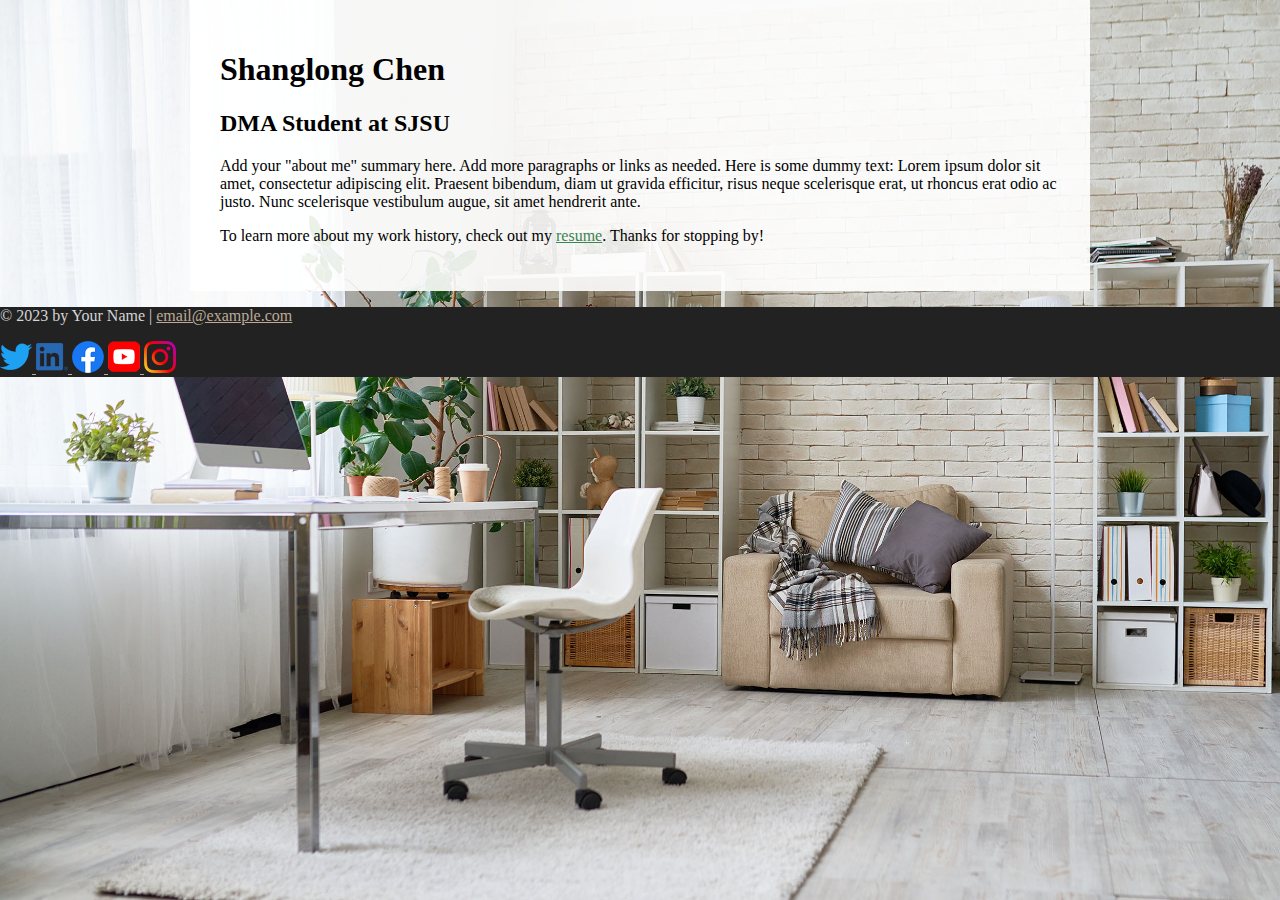
<file: portfolio-site/index.html>
<!DOCTYPE html>
<html lang="en">
  <head>
    <meta charset="UTF-8">
    <meta name="viewport" content="width=device-width, initial-scale=1">
    <title>Shanglong Chen | DMA Student at SJSU</title>
    <link rel="stylesheet" href="css/styles.css">
  </head>
  <body class="home">
    <!-- //  INTRO  // -->
     <div class="content-wrapper">
    <header>
      <!-- Start content edits below this line. -->
      <h1>Shanglong Chen</h1>
      <h2>DMA Student at SJSU</h2>

      <!-- End content edits here. -->
    </header>

    <!-- //  ABOUT ME  // -->
    <main>
      <!-- Start content edits below this line. -->
      <p>Add your "about me" summary here. Add more paragraphs or links as needed. Here is some dummy text: Lorem ipsum dolor sit amet, consectetur adipiscing elit. Praesent bibendum, diam ut gravida efficitur, risus neque scelerisque erat, ut rhoncus erat odio ac justo. Nunc scelerisque vestibulum augue, sit amet hendrerit ante.</p>
      <p>To learn more about my work history, check out my <a href="resume.html"> resume</a>. Thanks for stopping by!</p>

      <!-- End content edits here. -->
    </main>
  </div>
    <!-- //  FOOTER INFO, SOCIAL MEDIA  // -->
    <footer>
      <!-- Start content edits below this line. -->
      <p>© 2023 by Your Name | <a href="mailto:email@example.com">email@example.com</a></p>

      <!-- Add or remove any networks. -->
      <ul class="socials">
        <li>
          <a href="#" target="_blank"><img src="Images/icon-logo-twitter.png" alt="My Twitter" </a>
        </li>
        <li>
          <a href="#" target="_blank"><img src="Images/icon-logo-linkedin.png" alt="My LinkedIn" </a>
        </li>
        <li>
          <a href="#" target="_blank"><img src="Images/icon-logo-facebook.png" alt="My Facebook" </a>
        </li>
        <li>
          <a href="#" target="_blank"><img src="Images/icon-logo-youtube.png" alt="My Youtube" </a>
        </li>
        <li>
          <a href="#" target="_blank"><img src="Images/icon-logo-instagram.png" alt="My Instagram" </a>
        </li>
      </ul>
      <!-- End content edits here. -->
    </footer>
  </body>
</html>
</file>
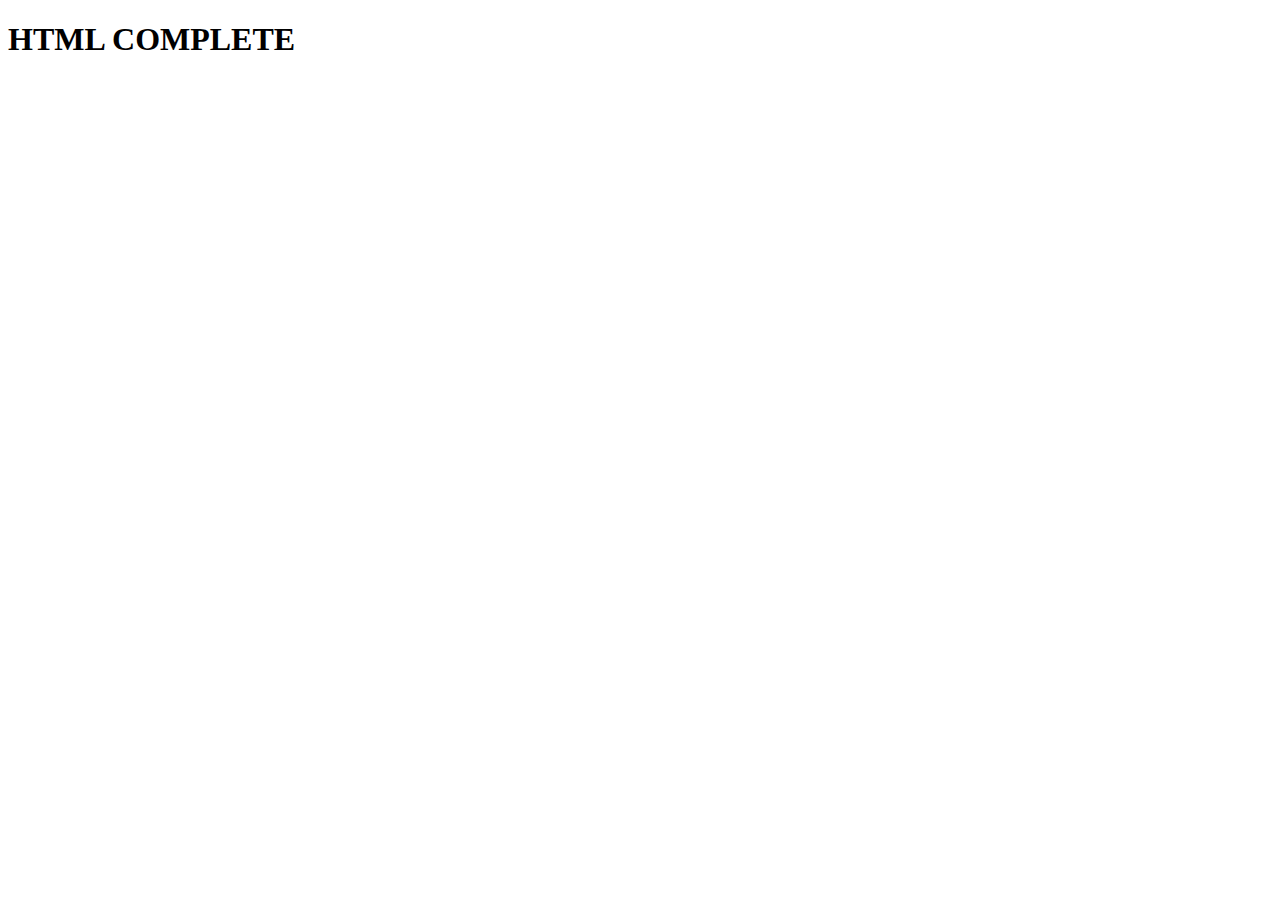
<file: tutorials/01-html/index.html>
<!DOCTYPE html>
<html lang="en">
<head>
    <meta charset="UTF-8">
    <meta name="viewport" content="width=device-width, initial-scale=1.0">
    <title>Tut 0</title>
</head>
<body>
    <h1>HTML COMPLETE</h1>
</body>
</html>
</file>
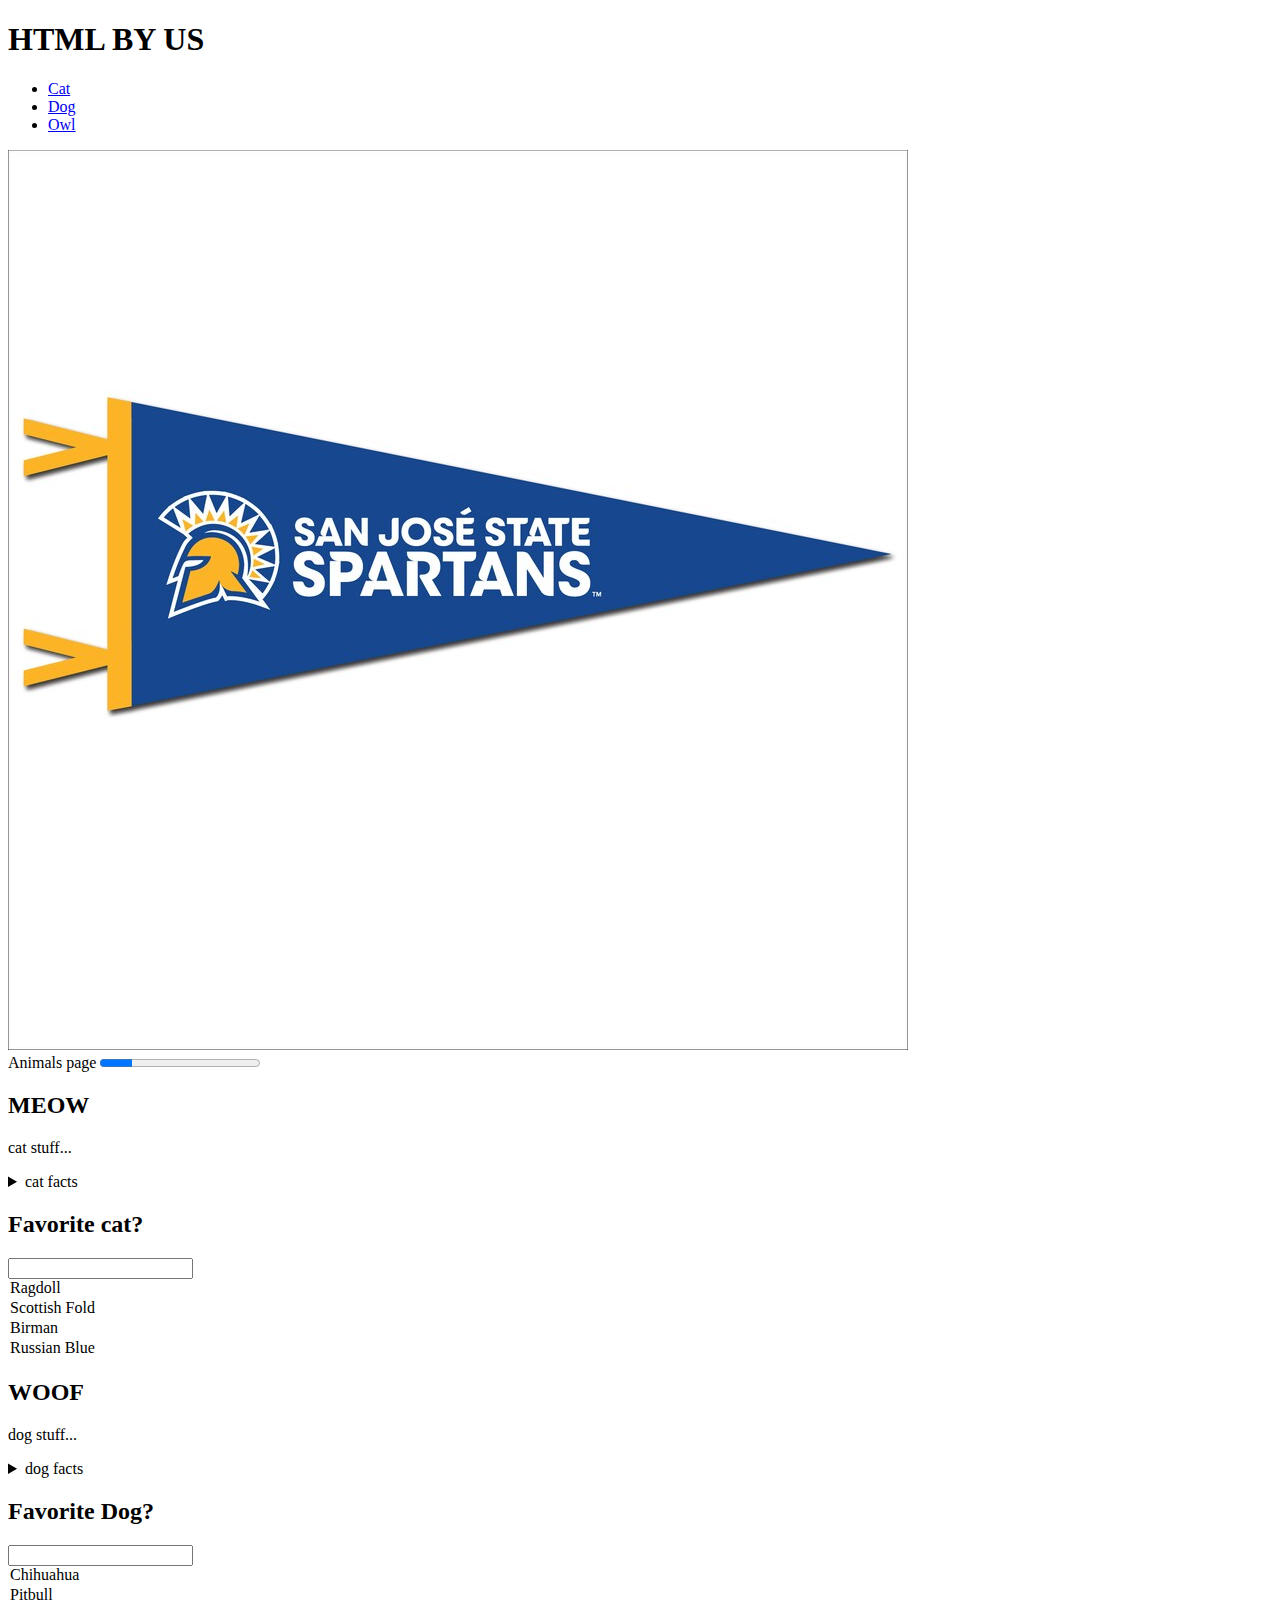
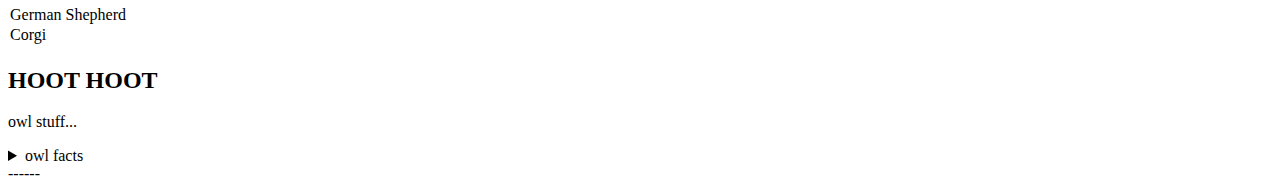
<file: tutorials/02-html/index.html>
<!DOCTYPE html>
<html lang="en">
<head>
    <meta charset="UTF-8">
    <meta name="viewport" content="width=device-width, initial-scale=1.0">
    <title>HTML TUT</title>
    <meta name="description" content="tutorials blah blah">
</head>
<body>
    <header>
        <h1 draggable="true"> HTML BY US</h1>
        <nav>
            <ul>
                <li><a href="#cat">Cat</a></li>
                <li><a href="#dog">Dog</a></li>
                <li><a href="#owl">Owl</a></li>
            </ul>
        </nav>
        <div>
            <img src="images/sjsu.jpg" alt="SJSU flag">
        </div>
    </header>
    <label for="skills">Animals page</label>
    <progress id="skills" value="20" max="100"></progress>
    <main>
        <section id="cat">
            <h2>MEOW</h2>
            <p>cat stuff...</p>
            <details>
                <Summary>cat facts</Summary>
                <p>they're cute!</p>
            </details>
        <h2>Favorite cat?</h2>
        <input list="favorite cat">
        <datalist="favoritecat">
            <option>Ragdoll</option>
            <option>Scottish Fold</option>
            <option>Birman</option>
            <option>Russian Blue</option>
        </datalist>
        </section>
        <section id="dog">
            <h2>WOOF</h2>
            <p>dog stuff...</p>
            <details>
                <Summary>dog facts</Summary>
                <p>they're cute!</p>
            </details>
        <h2>Favorite Dog?</h2>
        <input list="favorite dog">
        <datalist="favoritedog">
            <option>Chihuahua</option>
            <option>Pitbull</option>
            <option>German Shepherd</option>
            <option>Corgi</option>
        </datalist>
        </section>
        <section id="owl">
            <h2>HOOT HOOT</h2>
            <p>owl stuff...</p>
            <details>
                <Summary>owl facts</Summary>
                <p>they're cute!</p>
            </details>
        </section>
    </main>
    <footer>------</footer>
</body>
</html>
</file>
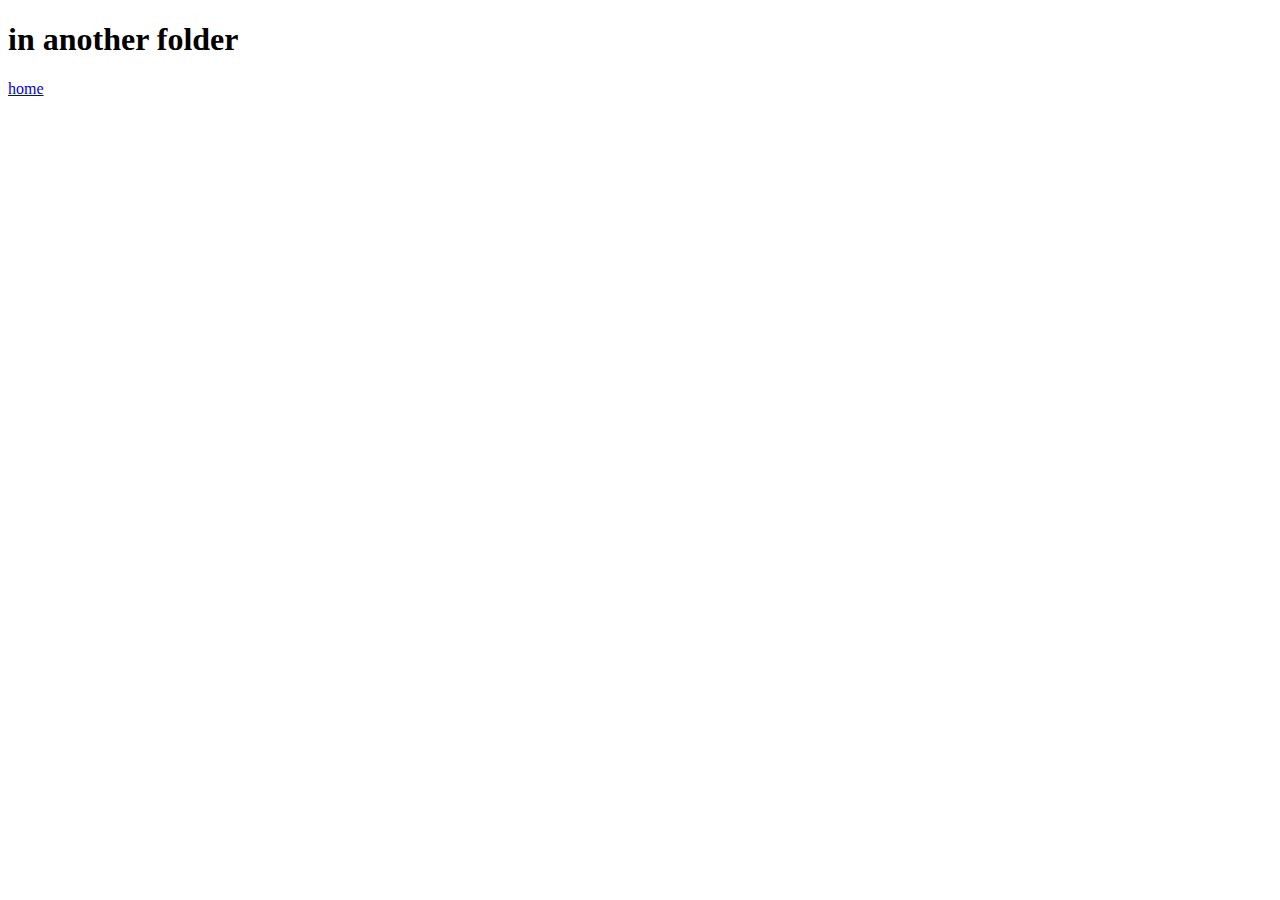
<file: tutorials/01-html/another-folder/index.html>
<!DOCTYPE html>
<html lang="en">
<head>
    <meta charset="UTF-8">
    <meta name="viewport" content="width=device-width, initial-scale=1.0">
    <title>in another folder</title>
</head>
<body>
    <h1>in another folder</h1>
    <a href="..">home</a>
</body>
</html>
</file>
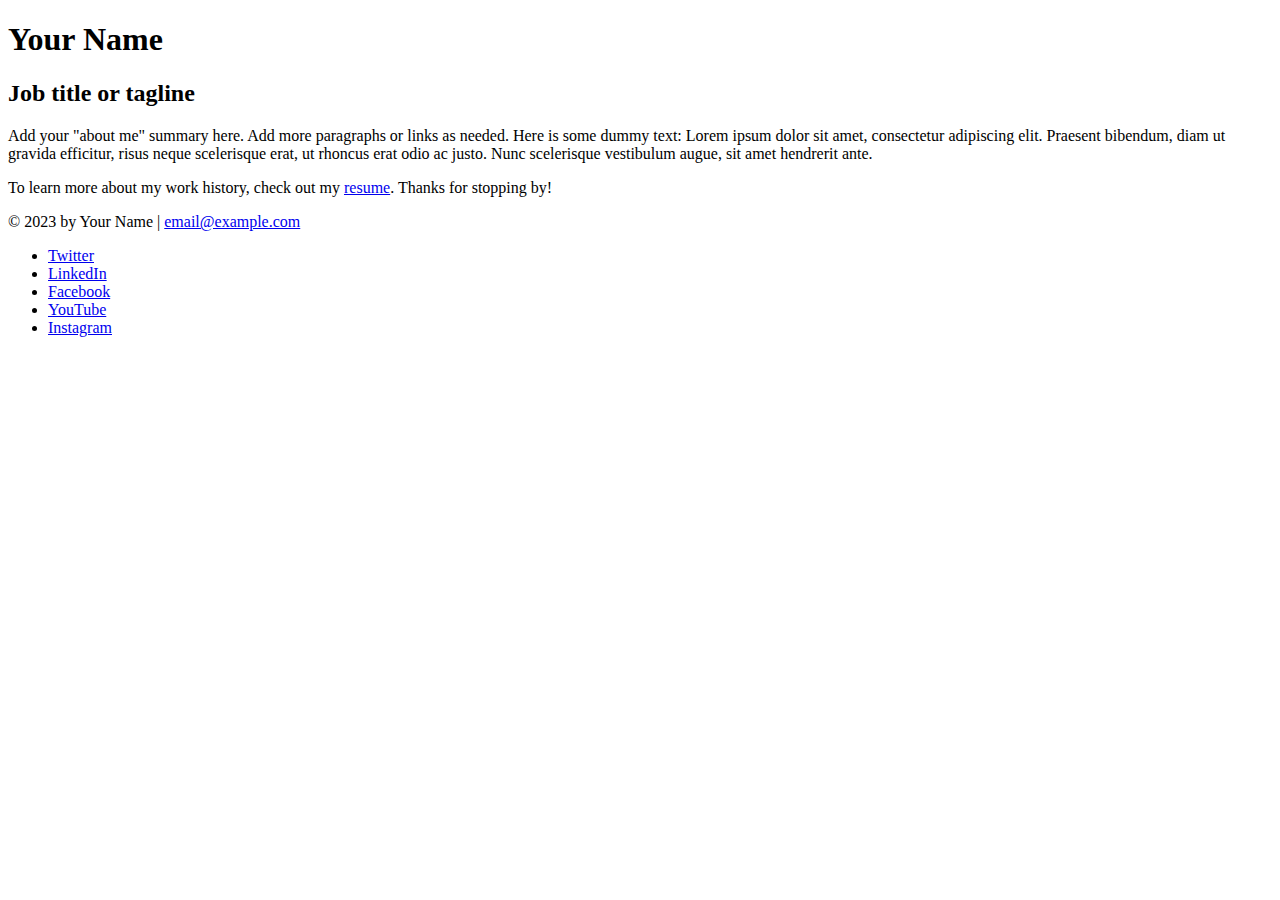
<file: tutorials/03-css-essential-training/exercise-files/Exercise Files/starter-files/index.html>
<!DOCTYPE html>
<html lang="en">
  <head>
    <meta charset="UTF-8">
    <meta name="viewport" content="width=device-width, initial-scale=1">
    <title>Add a relevant page title</title>
  </head>
  <body>
    <!-- //  INTRO  // -->
    <header>
      <!-- Start content edits below this line. -->
      <h1>Your Name</h1>
      <h2>Job title or tagline</h2>

      <!-- End content edits here. -->
    </header>

    <!-- //  ABOUT ME  // -->
    <main>
      <!-- Start content edits below this line. -->
      <p>Add your "about me" summary here. Add more paragraphs or links as needed. Here is some dummy text: Lorem ipsum dolor sit amet, consectetur adipiscing elit. Praesent bibendum, diam ut gravida efficitur, risus neque scelerisque erat, ut rhoncus erat odio ac justo. Nunc scelerisque vestibulum augue, sit amet hendrerit ante.</p>
      <p>To learn more about my work history, check out my <a href="resume.html"> resume</a>. Thanks for stopping by!</p>

      <!-- End content edits here. -->
    </main>

    <!-- //  FOOTER INFO, SOCIAL MEDIA  // -->
    <footer>
      <!-- Start content edits below this line. -->
      <p>© 2023 by Your Name | <a href="mailto:email@example.com">email@example.com</a></p>

      <!-- Add or remove any networks. -->
      <ul>
        <li>
          <a href="#" target="_blank">Twitter</a>
        </li>
        <li>
          <a href="#" target="_blank">LinkedIn</a>
        </li>
        <li>
          <a href="#" target="_blank">Facebook</a>
        </li>
        <li>
          <a href="#" target="_blank">YouTube</a>
        </li>
        <li>
          <a href="#" target="_blank">Instagram</a>
        </li>
      </ul>
      <!-- End content edits here. -->
    </footer>
  </body>
</html>
</file>
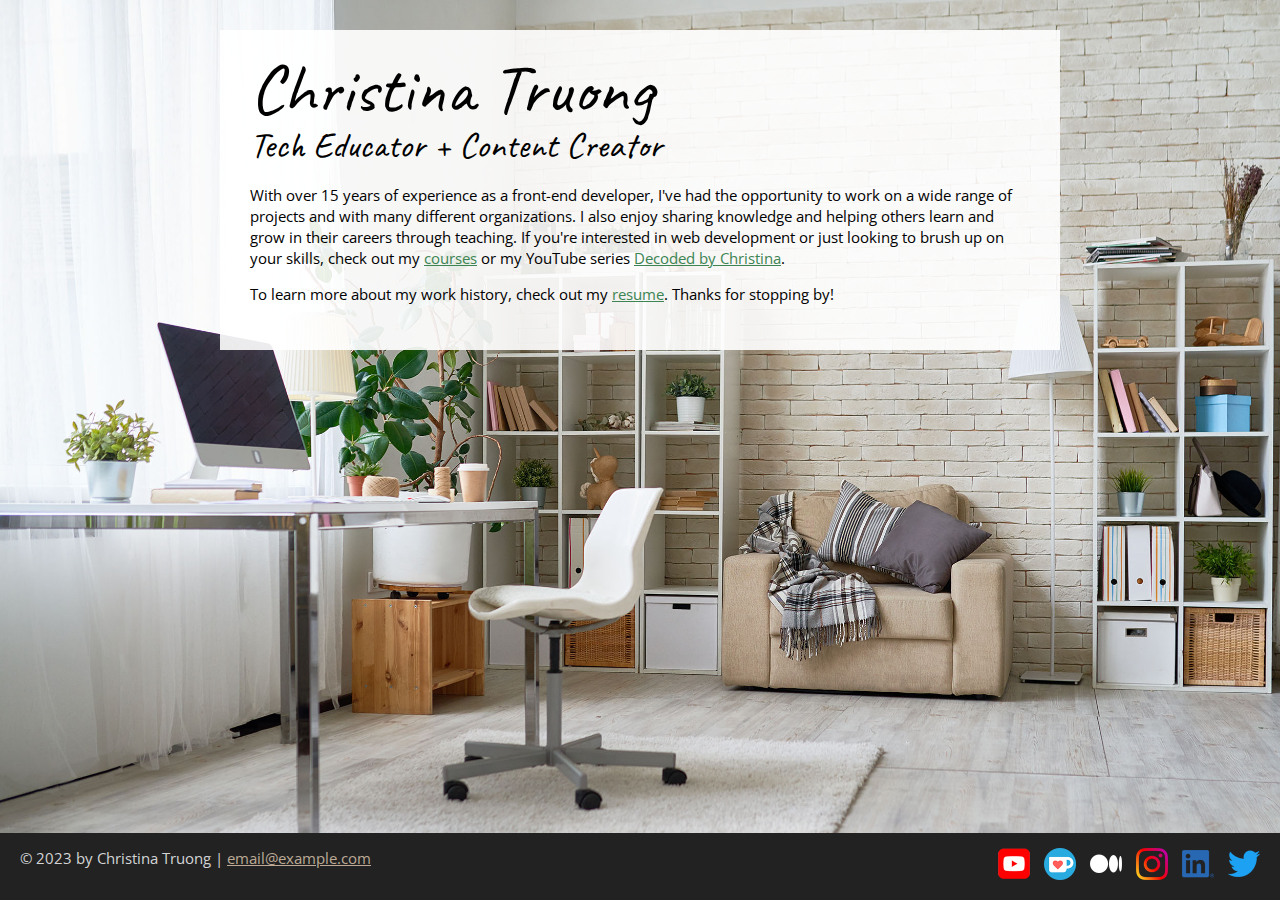
<file: tutorials/03-css-essential-training/exercise-files/Exercise Files/final/personal-site/index.html>
<!DOCTYPE html>
<html lang="en">
  <head>
    <meta charset="UTF-8">
    <meta name="viewport" content="width=device-width, initial-scale=1.0">
    <title>Christina Truong, Tech Educator and Content Creator</title>
    <link rel="preconnect" href="https://fonts.googleapis.com">
    <link rel="preconnect" href="https://fonts.gstatic.com" crossorigin>
    <link href="https://fonts.googleapis.com/css2?family=Caveat&family=Open+Sans&display=swap" rel="stylesheet">
    <link rel="stylesheet" href="css/styles.css">
  </head>
  <body class="home">
    <!-- //  INTRO  // -->
    <div class="content-wrapper">
      <div class="content-bg">
        <header>
          <!-- Start content edits below this line. -->
          <h1>Christina Truong</h1>
          <h2>Tech Educator + Content Creator</h2>

          <!-- End content edits here. -->
        </header>

        <!-- //  ABOUT ME  // -->
        <main>
          <p>With over 15 years of experience as a front-end developer, I've had the opportunity to work on a wide range of projects and with many different organizations. I also enjoy sharing knowledge and helping others learn and grow in their careers through teaching. If you're interested in web development or just looking to brush up on your skills, check out my <a href="https://christinatruong.com/courses/" target="_blank">courses</a> or my YouTube series <a href="https://www.youtube.com/@madebychristina" target="_blank">Decoded by Christina</a>.</p>

          <p>To learn more about my work history, check out my <a href="resume.html"> resume</a>. Thanks for stopping by!</p>
        </main>
      </div>
    </div>
    <!-- //  FOOTER INFO, SOCIAL MEDIA  // -->
    <footer>
      <p>© 2023 by Christina Truong |  <a href="mailto:email@example.com">email@example.com</a></p>

      <ul class="socials">
        <li>
          <a href="https://www.youtube.com/@madebychristina" target="_blank"><img src="images/icon-logo-youtube.png" alt="My YouTube channel"></a>
        </li>
        <li>
          <a href="https://ko-fi.com/christinatruong" target="_blank"><img src="images/icon-logo-ko-fi.png" alt="My Ko-Fi homepage"></a>
        </li>
        <li>
          <a href="https://medium.com/@christinatruong" target="_blank"><img src="images/icon-logo-medium.png" alt="My Medium homepage"></a>
        </li>
        <li>
          <a href="https://www.instagram.com/christina.is.online/" target="_blank"><img src="images/icon-logo-instagram.png" alt="My Instagram"></a>
        </li>
        <li>
          <a href="https://ca.linkedin.com/in/christinatruong" target="_blank"><img src="images/icon-logo-linkedin.png" alt="My LinkedIn profile"></a>
        </li>
        <li>
          <a href="https://twitter.com/christinatruong" target="_blank"><img src="images/icon-logo-twitter.png" alt="My Twitter profile"></a>
        </li>
      </ul>
    </footer>
  </body>
</html>
</file>
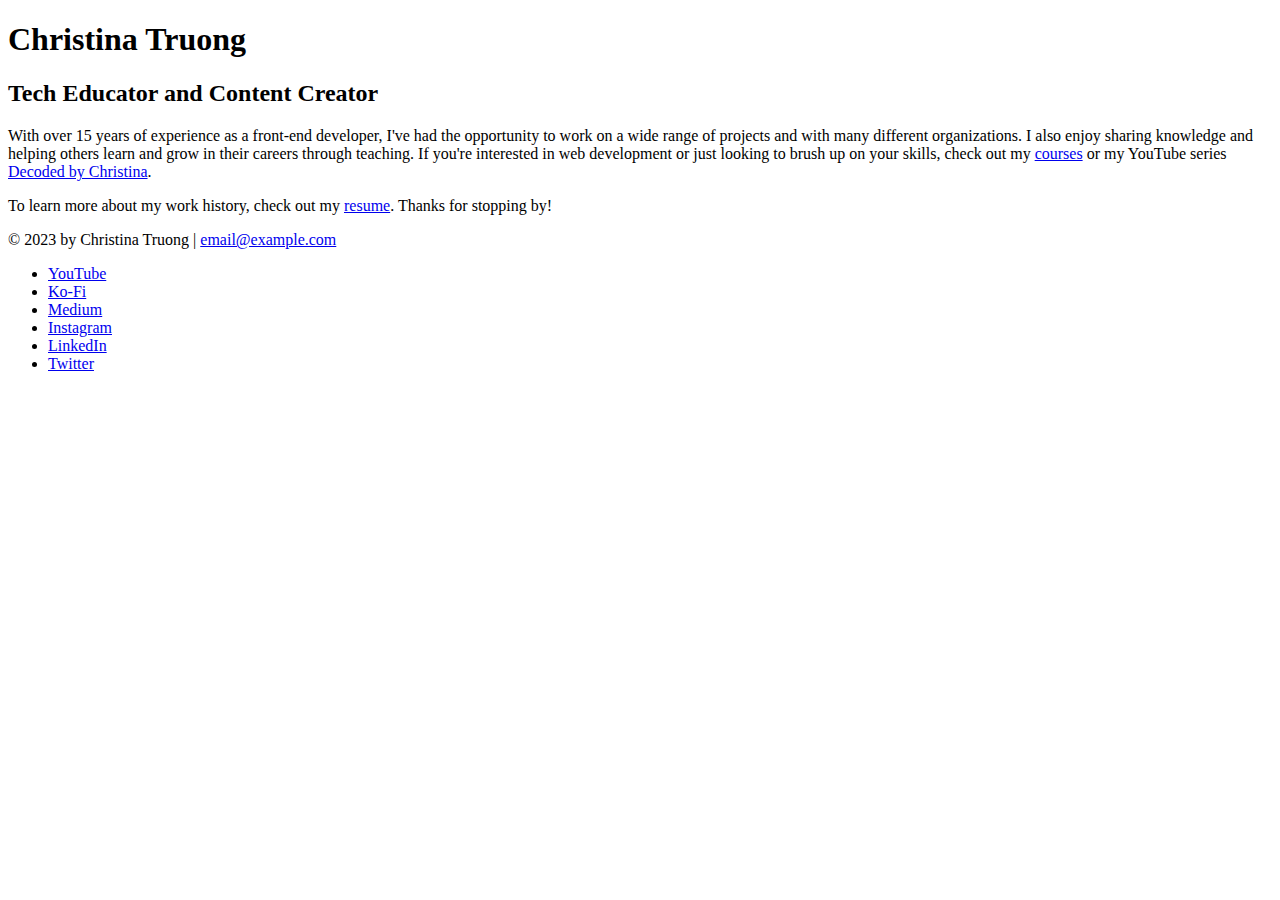
<file: tutorials/03-css-essential-training/exercise-files/Exercise Files/Ch1/01_05/personal-site/index.html>
<!DOCTYPE html>
<html lang="en">
  <head>
    <meta charset="UTF-8">
    <meta name="viewport" content="width=device-width, initial-scale=1.0">
    <title>Christina Truong, Tech Educator and Content Creator</title>
  </head>
  <body>
    <!-- //  INTRO  // -->
    <header>
      <!-- Start content edits below this line. -->
      <h1>Christina Truong</h1>
      <h2>Tech Educator and Content Creator</h2>

      <!-- End content edits here. -->
    </header>

    <!-- //  ABOUT ME  // -->
    <main>
      <p>With over 15 years of experience as a front-end developer, I've had the opportunity to work on a wide range of projects and with many different organizations. I also enjoy sharing knowledge and helping others learn and grow in their careers through teaching. If you're interested in web development or just looking to brush up on your skills, check out my <a href="https://christinatruong.com/courses/" target="_blank">courses</a> or my YouTube series <a href="https://www.youtube.com/@madebychristina" target="_blank">Decoded by Christina</a>.</p>

      <p>To learn more about my work history, check out my <a href="resume.html"> resume</a>. Thanks for stopping by!</p>
    </main>

    <!-- //  FOOTER INFO, SOCIAL MEDIA  // -->
    <footer>
      <p>© 2023 by Christina Truong |  <a href="mailto:email@example.com">email@example.com</a></p>

      <ul>
        <li>
          <a href="https://www.youtube.com/@madebychristina" target="_blank">YouTube</a>
        </li>
        <li>
          <a href="https://ko-fi.com/christinatruong" target="_blank">Ko-Fi</a>
        </li>
        <li>
          <a href="https://medium.com/@christinatruong" target="_blank">Medium</a>
        </li>
        <li>
          <a href="https://www.instagram.com/christinaisonline/" target="_blank">Instagram</a>
        </li>
        <li>
          <a href="https://ca.linkedin.com/in/christinatruong/" target="_blank">LinkedIn</a>
        </li>
        <li>
          <a href="https://twitter.com/christinatruong" target="_blank">Twitter</a>
        </li>
      </ul>
    </footer>
  </body>
</html>
</file>
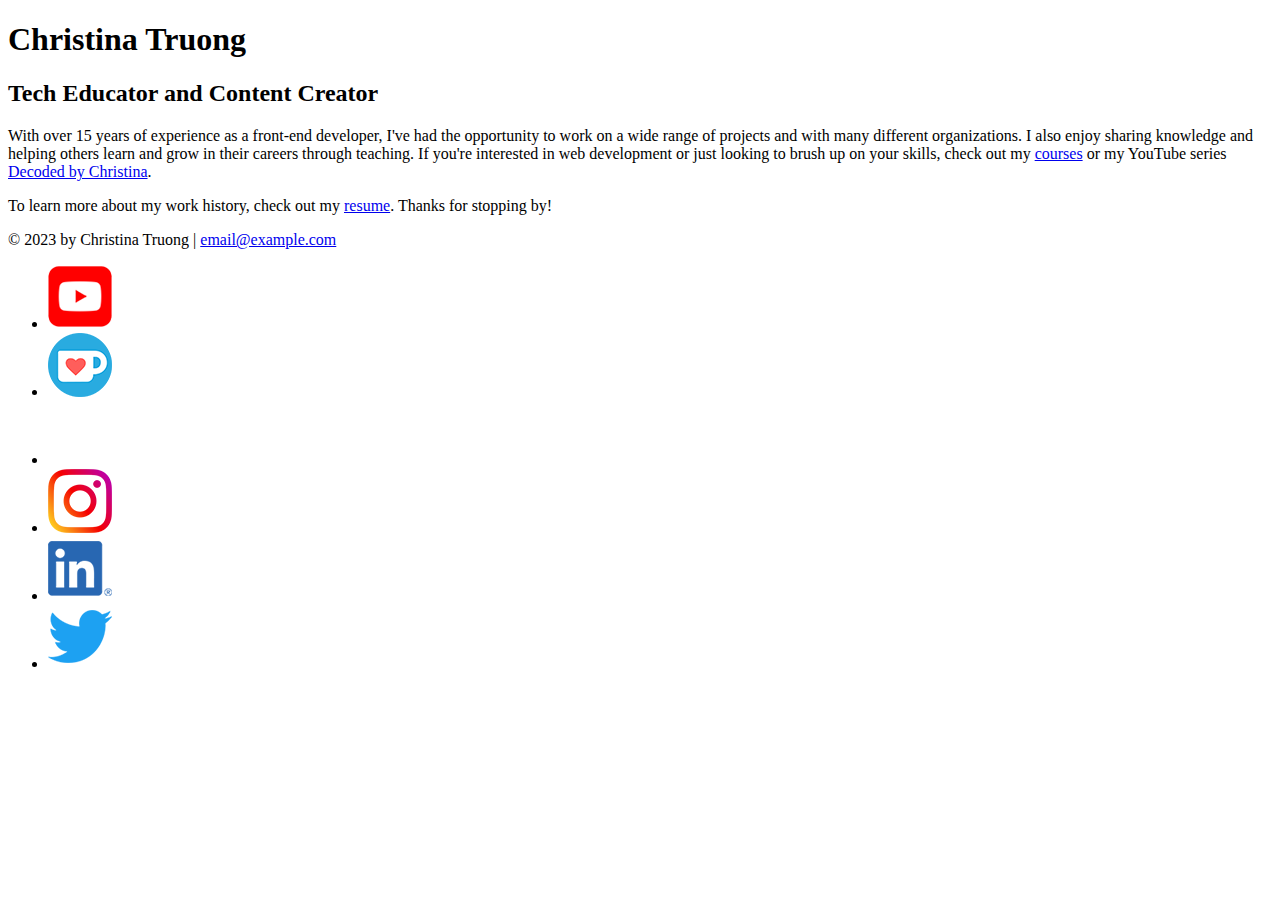
<file: tutorials/03-css-essential-training/exercise-files/Exercise Files/Ch1/01_09/personal-site/index.html>
<!DOCTYPE html>
<html lang="en">
  <head>
    <meta charset="UTF-8">
    <meta name="viewport" content="width=device-width, initial-scale=1.0">
    <title>Christina Truong, Tech Educator and Content Creator</title>
  </head>
  <body>
    <!-- //  INTRO  // -->
    <header>
      <!-- Start content edits below this line. -->
      <h1>Christina Truong</h1>
      <h2>Tech Educator and Content Creator</h2>

      <!-- End content edits here. -->
    </header>

    <!-- //  ABOUT ME  // -->
    <main>
      <p>With over 15 years of experience as a front-end developer, I've had the opportunity to work on a wide range of projects and with many different organizations. I also enjoy sharing knowledge and helping others learn and grow in their careers through teaching. If you're interested in web development or just looking to brush up on your skills, check out my <a href="https://christinatruong.com/courses/" target="_blank">courses</a> or my YouTube series <a href="https://www.youtube.com/@madebychristina" target="_blank">Decoded by Christina</a>.</p>

      <p>To learn more about my work history, check out my <a href="resume.html"> resume</a>. Thanks for stopping by!</p>
    </main>

    <!-- //  FOOTER INFO, SOCIAL MEDIA  // -->
    <footer>
      <p>© 2023 by Christina Truong |  <a href="mailto:email@example.com">email@example.com</a></p>

      <ul>
        <li>
          <a href="https://www.youtube.com/@madebychristina" target="_blank"><img src="images/icon-logo-youtube.png" alt="My YouTube channel"></a>
        </li>
        <li>
          <a href="https://ko-fi.com/christinatruong" target="_blank"><img src="images/icon-logo-ko-fi.png" alt="My Ko-Fi homepage"></a>
        </li>
        <li>
          <a href="https://medium.com/@christinatruong" target="_blank"><img src="images/icon-logo-medium.png" alt="My Medium homepage"></a>
        </li>
        <li>
          <a href="https://www.instagram.com/christina.is.online/" target="_blank"><img src="images/icon-logo-instagram.png" alt="My Instagram"></a>
        </li>
        <li>
          <a href="https://ca.linkedin.com/in/christinatruong" target="_blank"><img src="images/icon-logo-linkedin.png" alt="My LinkedIn profile"></a>
        </li>
        <li>
          <a href="https://twitter.com/christinatruong" target="_blank"><img src="images/icon-logo-twitter.png" alt="My Twitter profile"></a>
        </li>
      </ul>
    </footer>
  </body>
</html>
</file>
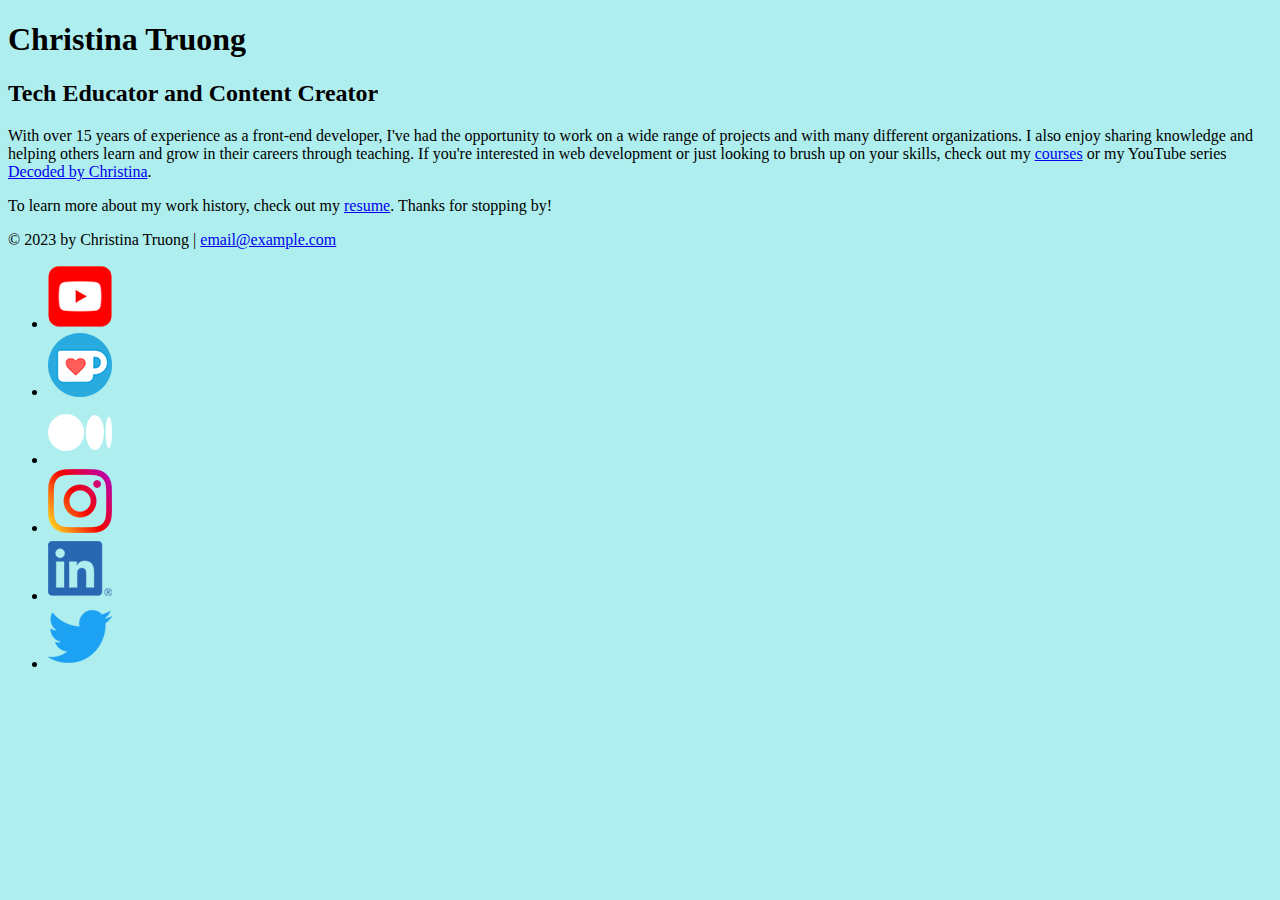
<file: tutorials/03-css-essential-training/exercise-files/Exercise Files/Ch1/01_11/personal-site/index.html>
<!DOCTYPE html>
<html lang="en">
  <head>
    <meta charset="UTF-8">
    <meta name="viewport" content="width=device-width, initial-scale=1.0">
    <title>Christina Truong, Tech Educator and Content Creator</title>
    <link rel="stylesheet" href="css/styles.css">
  </head>
  <body>
    <!-- //  INTRO  // -->
    <header>
      <!-- Start content edits below this line. -->
      <h1>Christina Truong</h1>
      <h2>Tech Educator and Content Creator</h2>

      <!-- End content edits here. -->
    </header>

    <!-- //  ABOUT ME  // -->
    <main>
      <p>With over 15 years of experience as a front-end developer, I've had the opportunity to work on a wide range of projects and with many different organizations. I also enjoy sharing knowledge and helping others learn and grow in their careers through teaching. If you're interested in web development or just looking to brush up on your skills, check out my <a href="https://christinatruong.com/courses/" target="_blank">courses</a> or my YouTube series <a href="https://www.youtube.com/@madebychristina" target="_blank">Decoded by Christina</a>.</p>

      <p>To learn more about my work history, check out my <a href="resume.html"> resume</a>. Thanks for stopping by!</p>
    </main>

    <!-- //  FOOTER INFO, SOCIAL MEDIA  // -->
    <footer>
      <p>© 2023 by Christina Truong |  <a href="mailto:email@example.com">email@example.com</a></p>

      <ul>
        <li>
          <a href="https://www.youtube.com/@madebychristina" target="_blank"><img src="images/icon-logo-youtube.png" alt="My YouTube channel"></a>
        </li>
        <li>
          <a href="https://ko-fi.com/christinatruong" target="_blank"><img src="images/icon-logo-ko-fi.png" alt="My Ko-Fi homepage"></a>
        </li>
        <li>
          <a href="https://medium.com/@christinatruong" target="_blank"><img src="images/icon-logo-medium.png" alt="My Medium homepage"></a>
        </li>
        <li>
          <a href="https://www.instagram.com/christina.is.online/" target="_blank"><img src="images/icon-logo-instagram.png" alt="My Instagram"></a>
        </li>
        <li>
          <a href="https://ca.linkedin.com/in/christinatruong" target="_blank"><img src="images/icon-logo-linkedin.png" alt="My LinkedIn profile"></a>
        </li>
        <li>
          <a href="https://twitter.com/christinatruong" target="_blank"><img src="images/icon-logo-twitter.png" alt="My Twitter profile"></a>
        </li>
      </ul>
    </footer>
  </body>
</html>
</file>
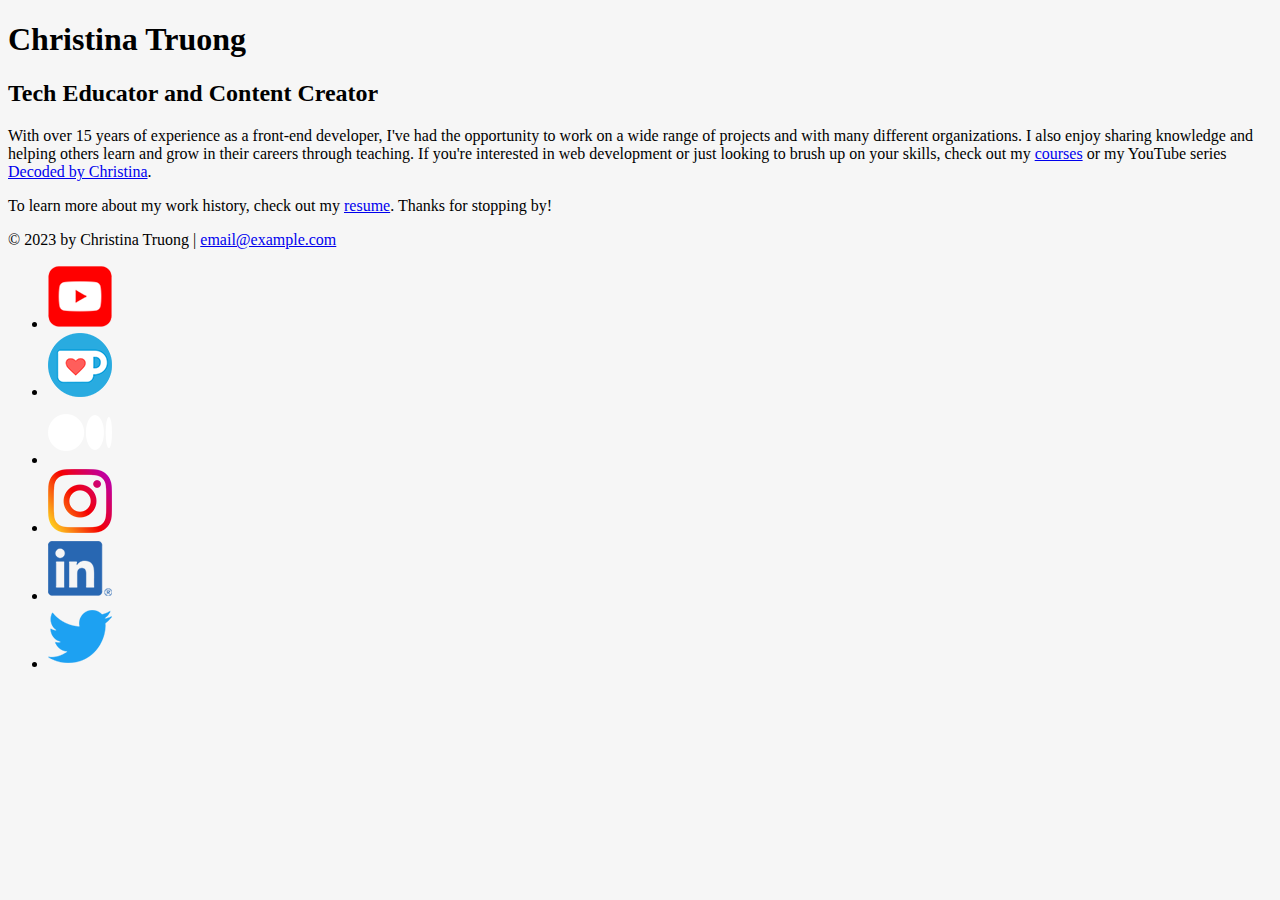
<file: tutorials/03-css-essential-training/exercise-files/Exercise Files/Ch2/02_11/personal-site/index.html>
<!DOCTYPE html>
<html lang="en">
  <head>
    <meta charset="UTF-8">
    <meta name="viewport" content="width=device-width, initial-scale=1.0">
    <title>Christina Truong, Tech Educator and Content Creator</title>
    <link rel="stylesheet" href="css/styles.css">
  </head>
  <body class="home">
    <!-- //  INTRO  // -->
    <header>
      <!-- Start content edits below this line. -->
      <h1>Christina Truong</h1>
      <h2>Tech Educator and Content Creator</h2>

      <!-- End content edits here. -->
    </header>

    <!-- //  ABOUT ME  // -->
    <main>
      <p>With over 15 years of experience as a front-end developer, I've had the opportunity to work on a wide range of projects and with many different organizations. I also enjoy sharing knowledge and helping others learn and grow in their careers through teaching. If you're interested in web development or just looking to brush up on your skills, check out my <a href="https://christinatruong.com/courses/" target="_blank">courses</a> or my YouTube series <a href="https://www.youtube.com/@madebychristina" target="_blank">Decoded by Christina</a>.</p>

      <p>To learn more about my work history, check out my <a href="resume.html"> resume</a>. Thanks for stopping by!</p>
    </main>

    <!-- //  FOOTER INFO, SOCIAL MEDIA  // -->
    <footer>
      <p>© 2023 by Christina Truong |  <a href="mailto:email@example.com">email@example.com</a></p>

      <ul>
        <li>
          <a href="https://www.youtube.com/@madebychristina" target="_blank"><img src="images/icon-logo-youtube.png" alt="My YouTube channel"></a>
        </li>
        <li>
          <a href="https://ko-fi.com/christinatruong" target="_blank"><img src="images/icon-logo-ko-fi.png" alt="My Ko-Fi homepage"></a>
        </li>
        <li>
          <a href="https://medium.com/@christinatruong" target="_blank"><img src="images/icon-logo-medium.png" alt="My Medium homepage"></a>
        </li>
        <li>
          <a href="https://www.instagram.com/christina.is.online/" target="_blank"><img src="images/icon-logo-instagram.png" alt="My Instagram"></a>
        </li>
        <li>
          <a href="https://ca.linkedin.com/in/christinatruong" target="_blank"><img src="images/icon-logo-linkedin.png" alt="My LinkedIn profile"></a>
        </li>
        <li>
          <a href="https://twitter.com/christinatruong" target="_blank"><img src="images/icon-logo-twitter.png" alt="My Twitter profile"></a>
        </li>
      </ul>
    </footer>
  </body>
</html>
</file>
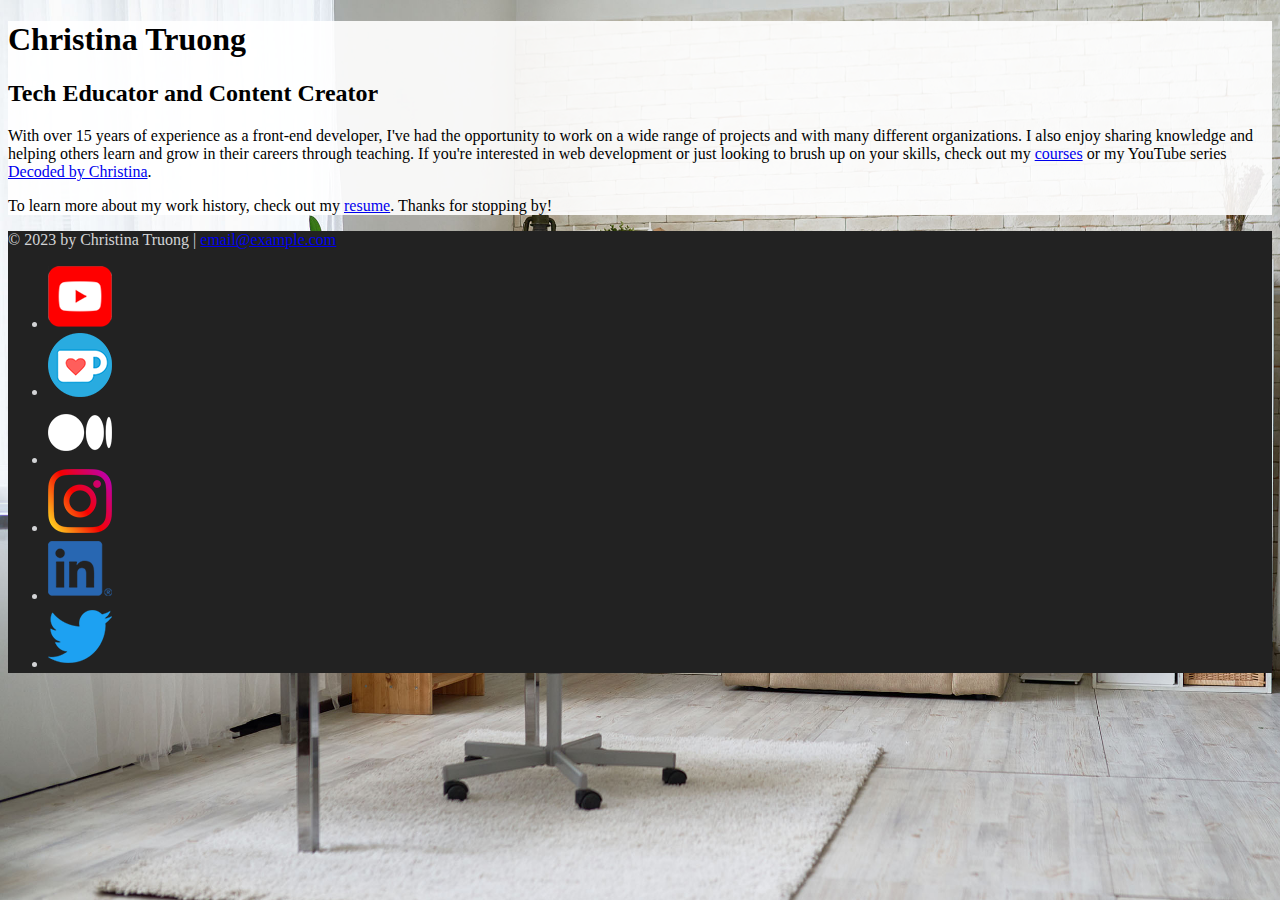
<file: tutorials/03-css-essential-training/exercise-files/Exercise Files/Ch2/02_12/personal-site/index.html>
<!DOCTYPE html>
<html lang="en">
  <head>
    <meta charset="UTF-8">
    <meta name="viewport" content="width=device-width, initial-scale=1.0">
    <title>Christina Truong, Tech Educator and Content Creator</title>
    <link rel="stylesheet" href="css/styles.css">
  </head>
  <body class="home">
    <!-- //  INTRO  // -->
    <div class="content-wrapper">
      <header>
        <!-- Start content edits below this line. -->
        <h1>Christina Truong</h1>
        <h2>Tech Educator and Content Creator</h2>

        <!-- End content edits here. -->
      </header>

      <!-- //  ABOUT ME  // -->
      <main>
        <p>With over 15 years of experience as a front-end developer, I've had the opportunity to work on a wide range of projects and with many different organizations. I also enjoy sharing knowledge and helping others learn and grow in their careers through teaching. If you're interested in web development or just looking to brush up on your skills, check out my <a href="https://christinatruong.com/courses/" target="_blank">courses</a> or my YouTube series <a href="https://www.youtube.com/@madebychristina" target="_blank">Decoded by Christina</a>.</p>

        <p>To learn more about my work history, check out my <a href="resume.html"> resume</a>. Thanks for stopping by!</p>
      </main>
    </div>
    <!-- //  FOOTER INFO, SOCIAL MEDIA  // -->
    <footer>
      <p>© 2023 by Christina Truong |  <a href="mailto:email@example.com">email@example.com</a></p>

      <ul>
        <li>
          <a href="https://www.youtube.com/@madebychristina" target="_blank"><img src="images/icon-logo-youtube.png" alt="My YouTube channel"></a>
        </li>
        <li>
          <a href="https://ko-fi.com/christinatruong" target="_blank"><img src="images/icon-logo-ko-fi.png" alt="My Ko-Fi homepage"></a>
        </li>
        <li>
          <a href="https://medium.com/@christinatruong" target="_blank"><img src="images/icon-logo-medium.png" alt="My Medium homepage"></a>
        </li>
        <li>
          <a href="https://www.instagram.com/christina.is.online/" target="_blank"><img src="images/icon-logo-instagram.png" alt="My Instagram"></a>
        </li>
        <li>
          <a href="https://ca.linkedin.com/in/christinatruong" target="_blank"><img src="images/icon-logo-linkedin.png" alt="My LinkedIn profile"></a>
        </li>
        <li>
          <a href="https://twitter.com/christinatruong" target="_blank"><img src="images/icon-logo-twitter.png" alt="My Twitter profile"></a>
        </li>
      </ul>
    </footer>
  </body>
</html>
</file>
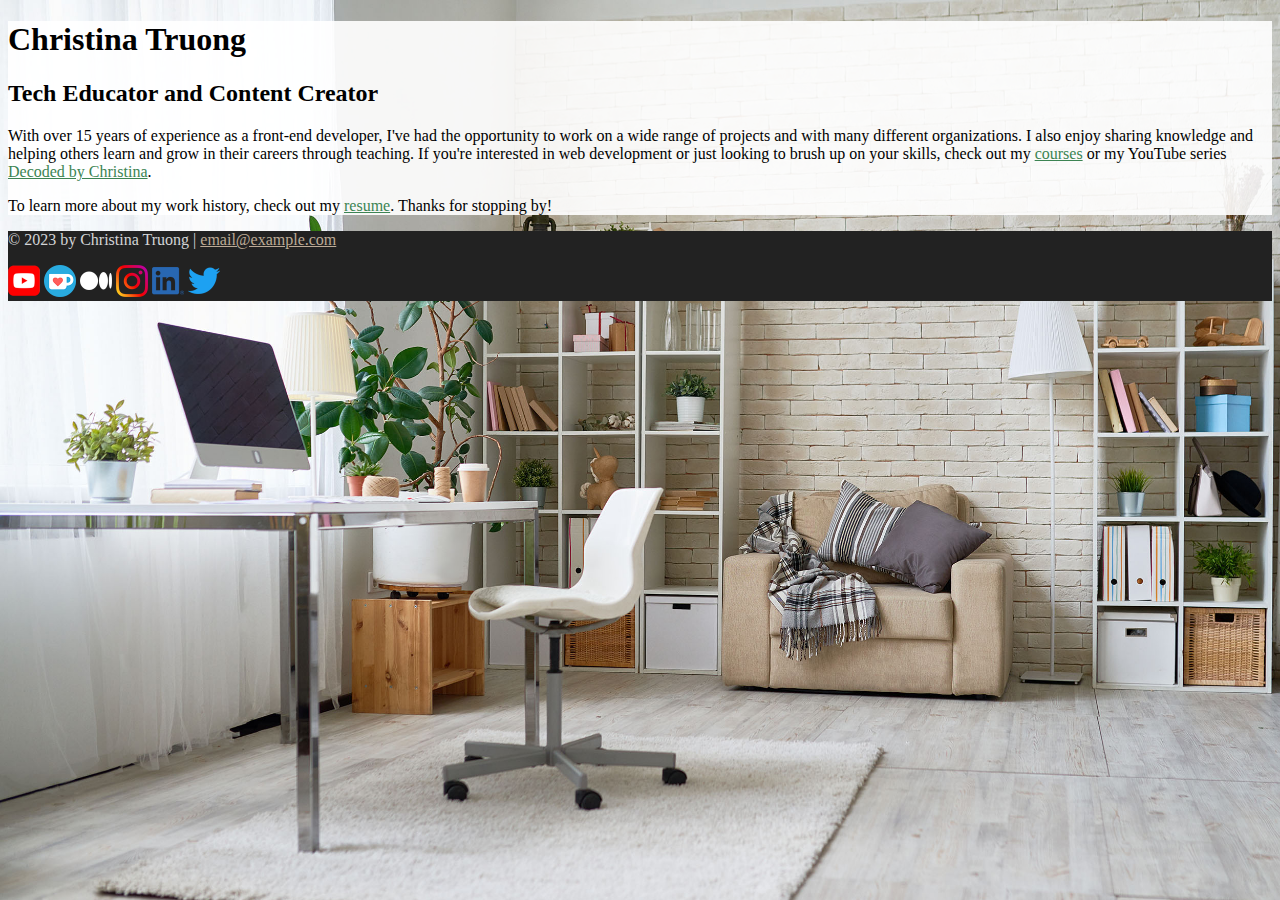
<file: tutorials/03-css-essential-training/exercise-files/Exercise Files/Ch3/03_05/personal-site/index.html>
<!DOCTYPE html>
<html lang="en">
  <head>
    <meta charset="UTF-8">
    <meta name="viewport" content="width=device-width, initial-scale=1.0">
    <title>Christina Truong, Tech Educator and Content Creator</title>
    <link rel="stylesheet" href="css/styles.css">
  </head>
  <body class="home">
    <!-- //  INTRO  // -->
    <div class="content-wrapper">
      <header>
        <!-- Start content edits below this line. -->
        <h1>Christina Truong</h1>
        <h2>Tech Educator and Content Creator</h2>

        <!-- End content edits here. -->
      </header>

      <!-- //  ABOUT ME  // -->
      <main>
        <p>With over 15 years of experience as a front-end developer, I've had the opportunity to work on a wide range of projects and with many different organizations. I also enjoy sharing knowledge and helping others learn and grow in their careers through teaching. If you're interested in web development or just looking to brush up on your skills, check out my <a href="https://christinatruong.com/courses/" target="_blank">courses</a> or my YouTube series <a href="https://www.youtube.com/@madebychristina" target="_blank">Decoded by Christina</a>.</p>

        <p>To learn more about my work history, check out my <a href="resume.html"> resume</a>. Thanks for stopping by!</p>
      </main>
    </div>
    <!-- //  FOOTER INFO, SOCIAL MEDIA  // -->
    <footer>
      <p>© 2023 by Christina Truong |  <a href="mailto:email@example.com">email@example.com</a></p>

      <ul class="socials">
        <li>
          <a href="https://www.youtube.com/@madebychristina" target="_blank"><img src="images/icon-logo-youtube.png" alt="My YouTube channel"></a>
        </li>
        <li>
          <a href="https://ko-fi.com/christinatruong" target="_blank"><img src="images/icon-logo-ko-fi.png" alt="My Ko-Fi homepage"></a>
        </li>
        <li>
          <a href="https://medium.com/@christinatruong" target="_blank"><img src="images/icon-logo-medium.png" alt="My Medium homepage"></a>
        </li>
        <li>
          <a href="https://www.instagram.com/christina.is.online/" target="_blank"><img src="images/icon-logo-instagram.png" alt="My Instagram"></a>
        </li>
        <li>
          <a href="https://ca.linkedin.com/in/christinatruong" target="_blank"><img src="images/icon-logo-linkedin.png" alt="My LinkedIn profile"></a>
        </li>
        <li>
          <a href="https://twitter.com/christinatruong" target="_blank"><img src="images/icon-logo-twitter.png" alt="My Twitter profile"></a>
        </li>
      </ul>
    </footer>
  </body>
</html>
</file>
<file: portfolio-site/css/styles.css>
/*
COLOR PALETTE

Dark green    #3c8453
Sandy beige   #bcaa96
Dark gray     #222222
Light gray    #d3d4d6
Off-white     #f6f6f6
*/

/* GLOBAL STYLES
------------------------------*/
/* 
  https://www.paulirish.com/2012/box-sizing-border-box-ftw/
*/
html {
    box-sizing: border-box;
  }
  *, *:before, *:after {
    box-sizing: inherit;
  }

html, body {
    height: 100%;
}
body {
    background: #f6f6f6;
    margin: 0;
}

/* links */
a {
    color: #3c8453;
}

a:hover {
    color: #bcaa96;
    text-decoration: none;
}
footer a{
    color: #bcaa96;
}
footer a:hover {
    color: #3c8453;
}
.btn {
    background: #3c8453;
    color: #f6f6f6;
    text-decoration: none;
}

.content-wrapper {
    margin:0 auto;
    padding: 30px;
    max-width: 900px;
}
/* HOME
------------------------------*/
.home {
    background: url(../Images/bg-home-office-studio.jpg);
    background-size: cover;
}
.home .content-wrapper {
    background: rgb(255 255 255 / 0.9);
}
/* RESUME
------------------------------*/
.resume header::before {
    background: url(../Images/bg-home-office-studio.jpg) center;
    background-size: cover;
    content: "";
    display: block;
    height: 375px;

}

/*PORTFOLIO
------------------------------*/


/*PROJECTS
------------------------------*/


/*Work Experience
------------------------------*/


/*Education
------------------------------*/



/*FOOTER
------------------------------*/
footer {
    background: #222;
    color: #d3d4d6;
}
.socials {
    list-style-type: none;
    padding: 0;
}
.socials li{
    display: inline-block;
}
.socials img{
    width:32px;
}
</file>
<file: tutorials/03-css-essential-training/exercise-files/Exercise Files/final/personal-site/css/styles.css>
/*
COLOR PALETTE

Dark green    #3c8453
Sandy beige   #bcaa96
Dark gray     #222222
Light gray    #d3d4d6
Off-white     #f6f6f6
*/

/* GLOBAL STYLES 
------------------------------------*/
/* 
  https://www.paulirish.com/2012/box-sizing-border-box-ftw/
*/
html {
    box-sizing: border-box;
    font-size: 62.5%; /* set default to 10px */
}
*, *:before, *:after {
    box-sizing: inherit;
}

html, body {
    height: 100%;
}
body {
    background: #f6f6f6; 
    margin: 0;
    font-family: 'Open Sans', sans-serif;
    font-size: 1.5rem;
    line-height: 1.4;
}
h1, h2, h3 {
    font-family: 'Caveat', cursive;
    font-weight: 400;
    margin: 0;
}
h1 {
    font-size: 7rem;
    line-height: 0.85;
}
h2 {
    font-size: 3.6rem;
}
h3 {
    font-size: 2.4rem;
}

/* links */
a {
    color: #3c8453;
}
a:hover {
    color: #bcaa96;
    text-decoration: none;
}
footer a {
    color: #bcaa96;
}
footer a:hover {
    color: #3c8453;
}
.btn {
    background: #3c8453;
    color: #f6f6f6;
    text-decoration: none;
    text-transform: uppercase;
    font-size: 1.2rem;
    display: inline-block;
    padding: 7px;
    letter-spacing: 0.1em;
    line-height: 1;
    border-radius: 4px;
}

.content-wrapper {
    margin: 0 auto;
    padding: 30px;
    max-width: 900px;
}


/* HOME
------------------------------------*/
.home {
    background: url(../images/bg-home-office-studio.jpg) no-repeat;
    background-size: cover;
    display: flex;
    flex-direction: column;
}
.home .content-wrapper {
    flex: 1 0 auto;
}
.content-bg {
    background: rgb(255 255 255 / 0.9);
    padding: 30px;
}
@media screen and (max-width:650px){
    .home .content-wrapper {
        padding: 10px;
    }
    .content-bg {
        padding: 20px;
    }
}


/* RESUME
------------------------------------*/
.resume header::before {
    background: url(../images/bg-home-office-studio.jpg) center;
    background-size: cover;
    content: "";
    display: block;
    height: 375px;
}
.resume-section {
    margin-bottom: 50px;
}
.resume-section h2 {
    border-bottom: 2px dashed #d3d4d6;
}
.download-link {
    position: fixed;
    top: 5px;
    left: 5px;
    font-size: 1.5rem;
}
@media screen and (max-width: 1200px){
    .download-link {
        position: absolute;
    }
}
@media screen and (max-width: 500px){
    .resume header::before {
        height: 200px;
    }
    h1 {
        font-size: 5rem;
    }
    h2 {
        font-size: 2.6rem;
    }
}


/* Projects
------------------------------------*/
.project-item {
    margin: 30px 0;
}
.project-item img {
    width: 300px;
}
@media screen and (min-width:860px) {
    .project-item {
        display: flow-root;
    }
    .project-item img {
        float: left;
        margin-right: 20px;
    }
}
@media screen and (min-width:650px) and (max-width:859px) {
    .project-wrapper {
        display: grid;
        grid-template-columns: repeat(2, 1fr);
        column-gap: 20px;
    }
    .project-item img {
        width: 100%;
    }
}
@media screen and (max-width:500px){
    .project-item img {
        width: 100%;
        margin-bottom: 10px;
    }
}


/* Work Experience
------------------------------------*/
.work-item {
    margin: 30px 0;
}
.work-details p {
    margin: 0;
}

@media screen and (min-width: 860px) {
    .work-item {
        display: grid;
        grid-template-columns: 300px 1fr;
        column-gap: 20px;
    }
    .work-summary p:first-child {
        margin-top: 0;
    }
}


/* Education
------------------------------------*/
.education-item {
    margin: 30px 0;
}
.education-item p {
    margin: 0;
}



/* FOOTER
------------------------------------*/
footer {
    background: #222;
    color: #d3d4d6;
}
.socials {
    list-style-type: none;
    padding: 0;
}
.socials li {
    display: inline-block;
    margin-left: 10px;
}
.socials img {
    width: 32px;
}
.socials img:hover {
    opacity: 0.5;
}

@media screen and (min-width: 860px){
    footer {
        display: flex;
        justify-content: space-between;
        padding: 0 20px;
    }
}
@media screen and (max-width: 859px){
    footer {
        text-align: center;
        padding: 10px;
    }

}
</file>
<file: tutorials/03-css-essential-training/exercise-files/Exercise Files/Ch1/01_11/personal-site/css/styles.css>
body {
  background: paleturquoise;
}
</file>
<file: tutorials/03-css-essential-training/exercise-files/Exercise Files/Ch2/02_11/personal-site/css/styles.css>
/*
COLOR PALETTE

Dark green    #3c8453
Sandy beige   #bcaa96
Dark gray     #222222
Light gray    #d3d4d6
Off-white     #f6f6f6
*/

/* GLOBAL STYLES 
------------------------------------*/
body {
    background: #f6f6f6; 
}


/* HOME
------------------------------------*/


/* RESUME
------------------------------------*/

/* Profile
------------------------------------*/

/* Projects
------------------------------------*/

/* Work Experience
------------------------------------*/

/* Education
------------------------------------*/


/* FOOTER
------------------------------------*/
</file>
<file: tutorials/03-css-essential-training/exercise-files/Exercise Files/Ch2/02_12/personal-site/css/styles.css>
/*
COLOR PALETTE

Dark green    #3c8453
Sandy beige   #bcaa96
Dark gray     #222222
Light gray    #d3d4d6
Off-white     #f6f6f6
*/

/* GLOBAL STYLES 
------------------------------------*/
body {
    background: #f6f6f6; 
}


/* HOME
------------------------------------*/
.home {
    background: url(../images/bg-home-office-studio.jpg) no-repeat;
    background-size: cover;
}
.home .content-wrapper {
    background: rgb(255 255 255 / 0.9);
}


/* RESUME
------------------------------------*/

/* Profile
------------------------------------*/

/* Projects
------------------------------------*/

/* Work Experience
------------------------------------*/

/* Education
------------------------------------*/


/* FOOTER
------------------------------------*/
footer {
    background: #222;
    color: #d3d4d6;
}
</file>
<file: tutorials/03-css-essential-training/exercise-files/Exercise Files/Ch3/03_05/personal-site/css/styles.css>
/*
COLOR PALETTE

Dark green    #3c8453
Sandy beige   #bcaa96
Dark gray     #222222
Light gray    #d3d4d6
Off-white     #f6f6f6
*/

/* GLOBAL STYLES 
------------------------------------*/
/* 
  https://www.paulirish.com/2012/box-sizing-border-box-ftw/
*/
html {
    box-sizing: border-box;
}
*, *:before, *:after {
    box-sizing: inherit;
}

body {
    background: #f6f6f6; 
}

/* links */
a {
    color: #3c8453;
}
a:hover {
    color: #bcaa96;
    text-decoration: none;
}
footer a {
    color: #bcaa96;
}
footer a:hover {
    color: #3c8453;
}
.btn {
    background: #3c8453;
    color: #f6f6f6;
    text-decoration: none;
}


/* HOME
------------------------------------*/
.home {
    background: url(../images/bg-home-office-studio.jpg) no-repeat;
    background-size: cover;
}
.home .content-wrapper {
    background: rgb(255 255 255 / 0.9);
}


/* RESUME
------------------------------------*/

/* Profile
------------------------------------*/

/* Projects
------------------------------------*/

/* Work Experience
------------------------------------*/

/* Education
------------------------------------*/


/* FOOTER
------------------------------------*/
footer {
    background: #222;
    color: #d3d4d6;
}
.socials {
    list-style-type: none;
    padding: 0;
}
.socials li {
    display: inline-block;
}
.socials img {
    width: 32px;
}
</file>
